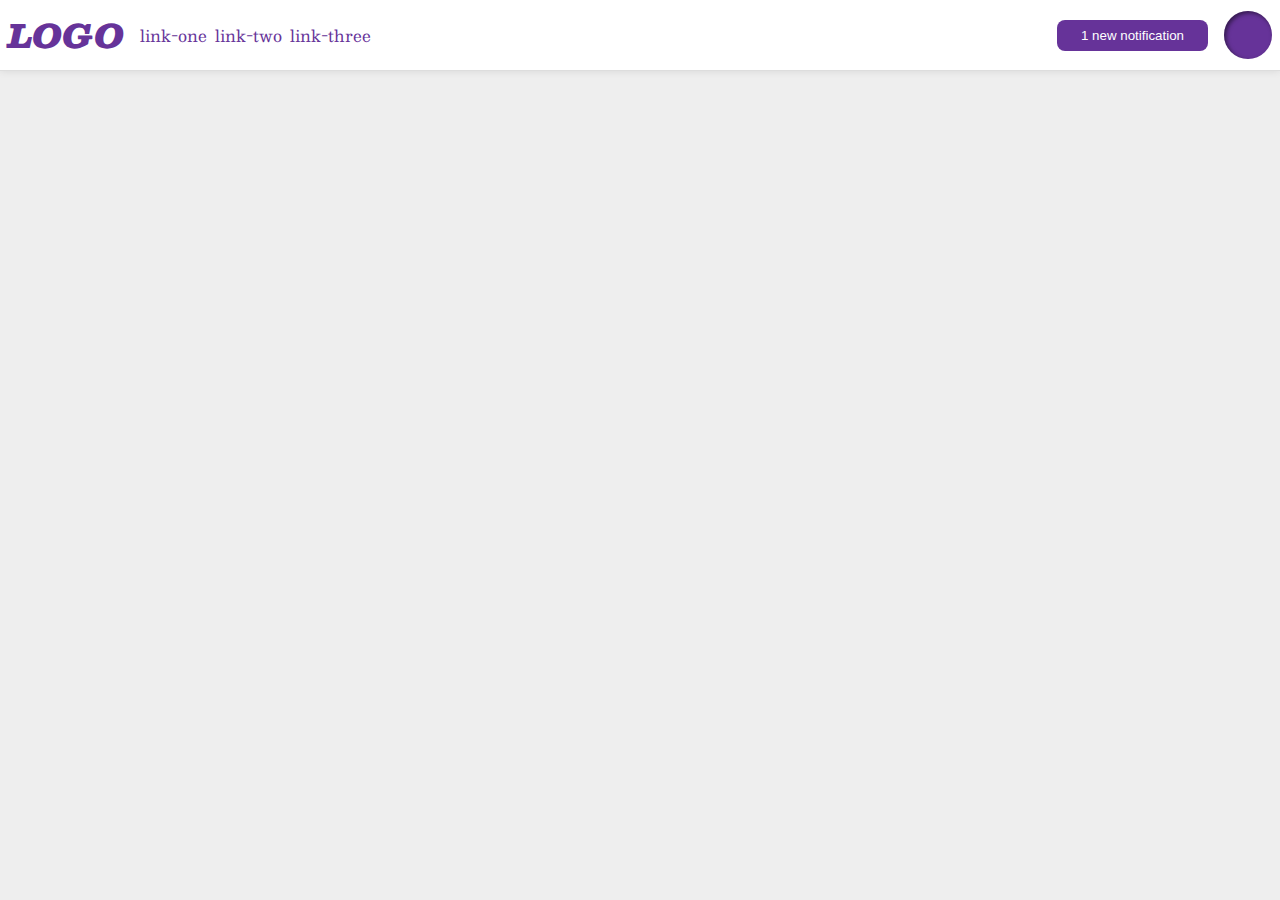
<file: flex/03-flex-header-2/index.html>
<!DOCTYPE html>
<html lang="en">
  <head>
    <meta charset="UTF-8">
    <meta http-equiv="X-UA-Compatible" content="IE=edge">
    <meta name="viewport" content="width=device-width, initial-scale=1.0">
    <title>Flex Header 2</title>
    <link rel="stylesheet" href="style.css">
  </head>
  <body>
    <div class="header">
      <div class="left">
      <div class="logo">
        LOGO
      </div>
      <ul class="links">
        <li><a href="google.com">link-one</a></li>
        <li><a href="google.com">link-two</a></li>
        <li><a href="google.com">link-three</a></li>
      </ul>
    </div>
    <div class="right">
      <button class="notifications">
        1 new notification
      </button>
      <div class="profile-image"></div>
    </div>
    </div>
  </body>
</html>
</file>
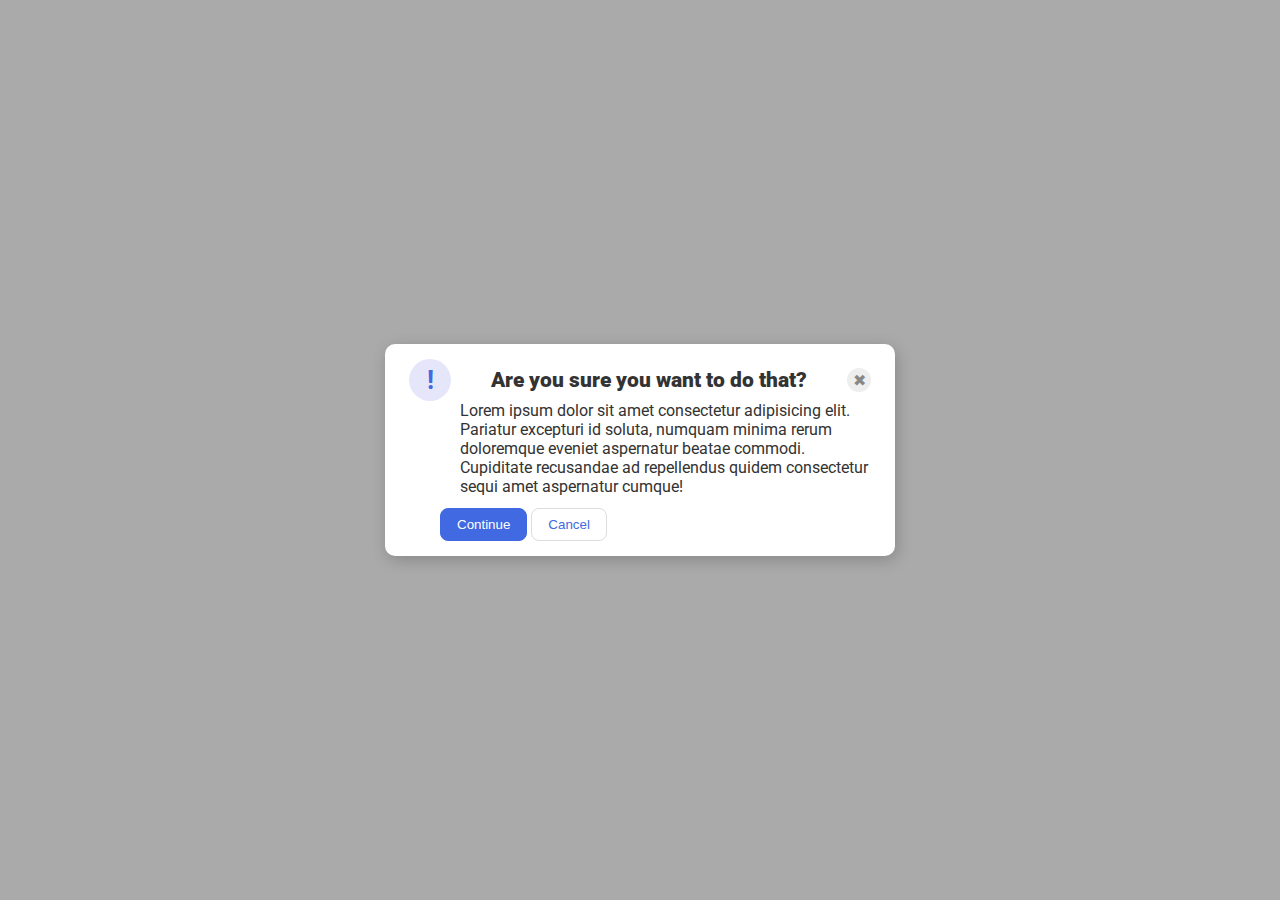
<file: flex/05-flex-modal/index.html>
<!DOCTYPE html>
<html lang="en">
  <head>
    <meta charset="UTF-8">
    <meta http-equiv="X-UA-Compatible" content="IE=edge">
    <meta name="viewport" content="width=device-width, initial-scale=1.0">
    <link rel="stylesheet" href="style.css">
    <title>Modal</title>
  </head>
  <body>
    <div class="modal">
     <div class="container">
      <div class="icon">!</div>
      <div class="header">Are you sure you want to do that?</div>
      <div class="close-button">✖</div>
     </div>
      <div class="text">Lorem ipsum dolor sit amet consectetur adipisicing elit. Pariatur excepturi id soluta, numquam minima rerum doloremque eveniet aspernatur beatae commodi. Cupiditate recusandae ad repellendus quidem consectetur sequi amet aspernatur cumque!</div>
      <button class="continue">Continue</button>
      <button class="cancel">Cancel</button>
    </div>
  </body>
</html>
</file>
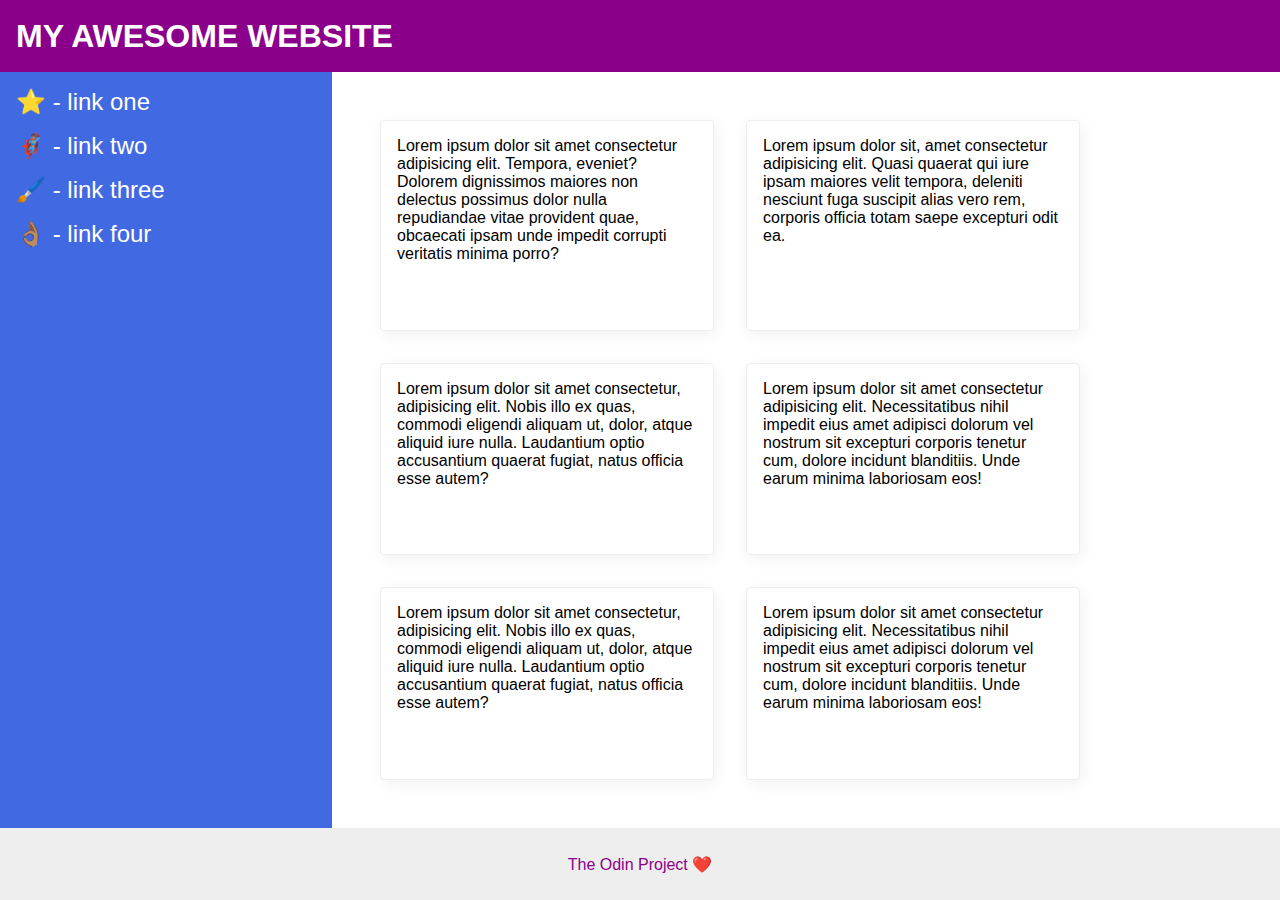
<file: flex/07-flex-layout-2/index.html>
<!DOCTYPE html>
<html lang="en">
  <head>
    <meta charset="UTF-8">
    <meta http-equiv="X-UA-Compatible" content="IE=edge">
    <meta name="viewport" content="width=device-width, initial-scale=1.0">
    <title>The Holy Grail</title>
    <link rel="stylesheet" href="style.css">
  </head>
  <body>
    <div class="header">
      MY AWESOME WEBSITE
    </div>
    <div class="body">
    <div class="sidebar">
      <ul>
        <li><a href="#">⭐ - link one</a></li>
        <li><a href="#">🦸🏽‍♂️ - link two</a></li>
        <li><a href="#">🖌️ - link three</a></li>
        <li><a href="#">👌🏽 - link four</a></li>
      </ul>
    </div>
   <div class="container">
    <div class="card">Lorem ipsum dolor sit amet consectetur adipisicing elit. Tempora, eveniet? Dolorem dignissimos maiores non delectus possimus dolor nulla repudiandae vitae provident quae, obcaecati ipsam unde impedit corrupti veritatis minima porro?</div>
    <div class="card">Lorem ipsum dolor sit, amet consectetur adipisicing elit. Quasi quaerat qui iure ipsam maiores velit tempora, deleniti nesciunt fuga suscipit alias vero rem, corporis officia totam saepe excepturi odit ea.</div>
    <div class="card">Lorem ipsum dolor sit amet consectetur, adipisicing elit. Nobis illo ex quas, commodi eligendi aliquam ut, dolor, atque aliquid iure nulla. Laudantium optio accusantium quaerat fugiat, natus officia esse autem?</div>
 
  
    <div class="card">Lorem ipsum dolor sit amet consectetur adipisicing elit. Necessitatibus nihil impedit eius amet adipisci dolorum vel nostrum sit excepturi corporis tenetur cum, dolore incidunt blanditiis. Unde earum minima laboriosam eos!</div>
    <div class="card">Lorem ipsum dolor sit amet consectetur, adipisicing elit. Nobis illo ex quas, commodi eligendi aliquam ut, dolor, atque aliquid iure nulla. Laudantium optio accusantium quaerat fugiat, natus officia esse autem?</div>
    <div class="card">Lorem ipsum dolor sit amet consectetur adipisicing elit. Necessitatibus nihil impedit eius amet adipisci dolorum vel nostrum sit excepturi corporis tenetur cum, dolore incidunt blanditiis. Unde earum minima laboriosam eos!</div>
  </div>
</div>
    
    <div class="footer">
      The Odin Project ❤️
    </div>
  </body>
</html>
</file>
<file: flex/03-flex-header-2/style.css>
/* this is some magical font-importing.  
you'll learn about it later. */
@import url('https://fonts.googleapis.com/css2?family=Besley:ital,wght@0,400;1,900&display=swap');

body {
  margin: 0;
  background: #eee;
  font-family: Besley, serif;
}

.header {
  background: white;
  border-bottom: 1px solid #ddd;
  box-shadow: 0 0 8px rgba(0,0,0,.1);
}

.profile-image {
  background: rebeccapurple;
  box-shadow: inset 2px 2px 4px rgba(0,0,0,.5);
  border-radius: 50%;
  width: 48px;
  height: 48px;
}

.logo {
  color: rebeccapurple;
  font-size: 32px;
  font-weight: 900;
  font-style: italic;
}

button {
  border: none;
  border-radius: 8px;
  background: rebeccapurple;
  color: white;
  padding: 8px 24px;
}

a {
  /* this removes the line under our links */
  text-decoration: none;
  color: rebeccapurple;
}

ul {
  list-style-type: none;
  display: flex;
  gap: 8px;
  margin: 0;
  padding: 0;
  
}

.header {
  display: flex;
  justify-content: space-between;
  padding: 8px;
}

.left,
.right {
  display: flex;
  align-items: center;
  gap: 16px;
}
</file>
<file: flex/05-flex-modal/style.css>
@import url('https://fonts.googleapis.com/css2?family=Roboto:wght@400;700&display=swap');

html, body {
  height: 100%;
}

body {
  font-family: Roboto, sans-serif;
  margin: 0;
  background: #aaa;
  color: #333;
  /* I'll give you this one for free lol */
  display: flex;
  align-items: center;
  justify-content: center;
}

.modal {
  background: white;
  width: 480px;
  border-radius: 10px;
  box-shadow: 2px 4px 16px rgba(0,0,0,.2);
  padding: 15px;
}

.icon {
  color: royalblue;
  font-size: 26px;
  font-weight: 700;
  background: lavender;
  width: 42px;
  height: 42px;
  border-radius: 50%;
  display: flex;
  align-items: center;
  justify-content: center;
}

.close-button {
  background: #eee;
  border-radius: 50%;
  color: #888;
  font-weight: 400;
  font-size: 16px;
  height: 24px;
  width: 24px;
  display: flex;
  align-items: center;
  justify-content: center;
}

button {
  padding: 8px 16px;
  border-radius: 8px;
  
}

button.continue {
  background: royalblue;
  border: 1px solid royalblue;
  color: white;
  margin-left: 40px;
}

button.cancel {
  background: white;
  border: 1px solid #ddd;
  color: royalblue;
}

.container {
  display: flex;
  justify-content: center;
  align-items: center;
  gap: 40px;
}

.header {
  font-weight: 900;
  font-size: 1.3rem;
  
}

.text {
 padding: 0 10px 12px 60px;
}
</file>
<file: flex/07-flex-layout-2/style.css>
body {
  font-family: -apple-system, BlinkMacSystemFont, 'Segoe UI', Roboto, Oxygen, Ubuntu, Cantarell, 'Open Sans', 'Helvetica Neue', sans-serif;
  margin: 0;
  min-height: 100vh;
  display: flex;
  flex-direction: column;
  
}

.header {
  height: 72px;
  background: darkmagenta;
  color: white;
  display: flex;
  align-items: center;
  padding: 0 16px;
  font-size: 32px;
  font-weight: 900;
}

.footer {
  height: 72px;
  background: #eee;
  color: darkmagenta;
}

.sidebar {
  width: 300px;
  background: royalblue;
  flex-shrink: 0;
  padding: 16px;
}

ul {
  list-style-type: none;
  margin: 0;
  padding: 0;
}

li {
  margin-bottom: 16px;
}

a {
  color: white;
  text-decoration: none;
  font-size: 24px;
}

.container {
  padding: 32px;
  display: flex;
  flex-wrap: wrap;
}

.card {
  border: 1px solid #eee;
  box-shadow: 2px 4px 16px rgba(0,0,0,.06);
  border-radius: 4px;
  width: 300px;
  margin: 16px;
  padding: 16px;
}


.body {
  flex: 1;
  display: flex;
}

.footer {
  display: flex;
  align-items: center;
  justify-content: center;
}
</file>
